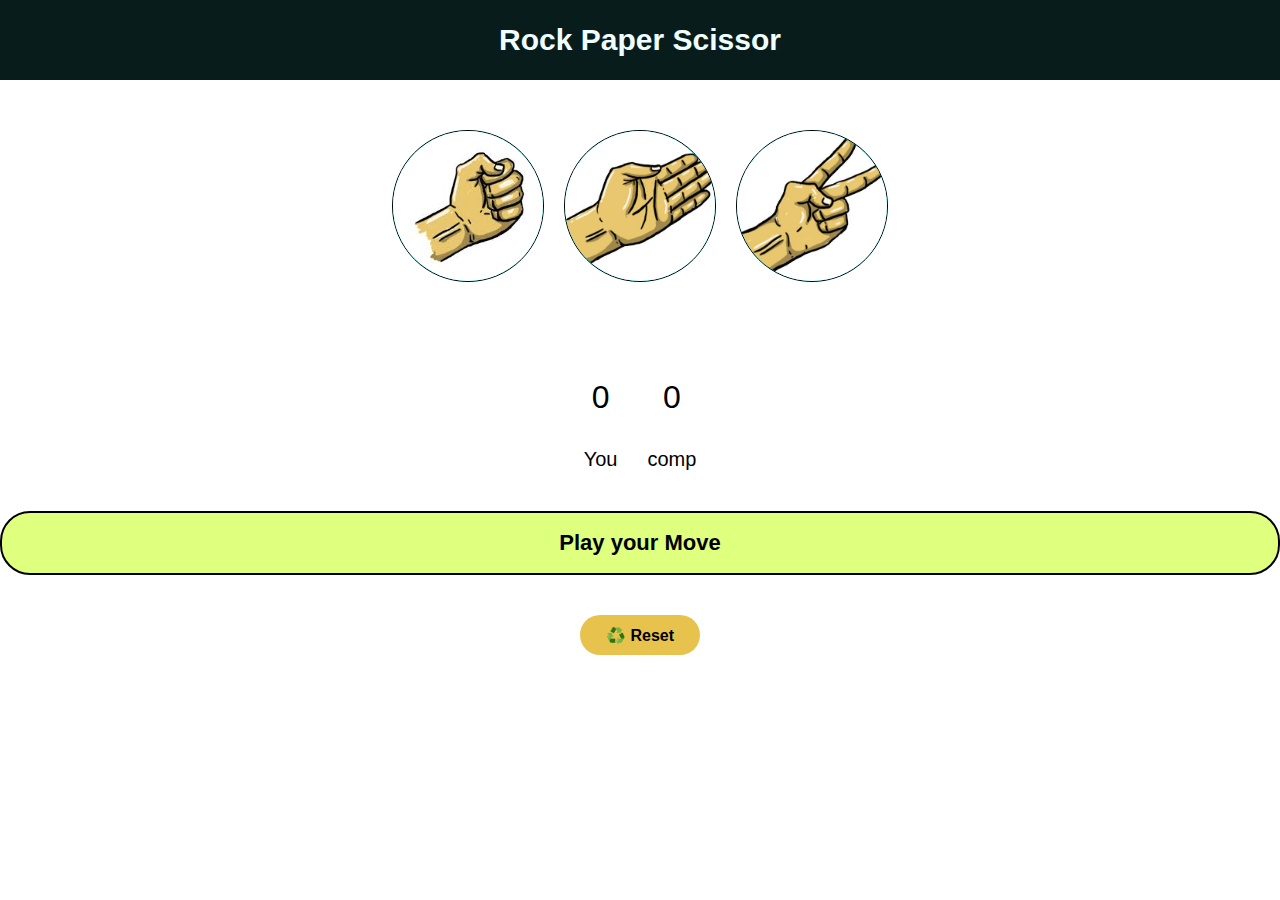
<file: index.html>
<!DOCTYPE html>
<html lang="en">
<head>
    <meta charset="UTF-8">
    <meta name="viewport" content="width=device-width, initial-scale=1.0">
    <title>RPS Game</title>
    <link rel="stylesheet" href="game.css">
</head>
<body>
    <div class="heading"><b>Rock Paper Scissor</b></div>

    <div class="main">
        <div class="rock"><img src="./images/rock.jpeg" alt="rock img" class="rockimg"></div>
        <div class="paper"><img src="./images/paper.png" alt="rock img" class="paperimg"></div>
        <div class="scissor"><img src="./images/scissors.png" alt="rock img" class="scissorimg"></div>
    </div>

<div class="scoreboard">

    <div class="points">
        <p class="yourpoints">0</p>
        <p class="you">You</p>
    </div>

    <div class="points">
        <p class="comppoints">0</p>
        <p class="comp">comp</p>
    </div>
</div>
<div class="content"><b>Play your Move</b></div>
<div class="newgame">
    <div class="reset"><b>♻️ Reset</b></div>
    <div class="playagain"><b>The game over reset if you want to play again !</b></div>

</div>


    <script src="game.js"></script>
</body>
</html>
</file>
<file: game.css>
body {
  height: auto;
  width: auto;
  font-family: Arial, sans-serif;
  margin: 0;
  padding: 0;
}

.heading {
  height: 80px;
  width: 100%;
  background-color: rgb(9, 28, 28);
  color: azure;
  font-size: 30px;
  display: flex;
  justify-content: center;
  align-items: center;
  text-align: center;
}

.main {
  display: flex;
  justify-content: center;
  align-items: center;
  padding: 50px;
  gap: 20px;
  flex-wrap: wrap;
}

.rock,
.paper,
.scissor {
  height: 150px;
  width: 150px;
  border-radius: 50%;
  background-color: aqua;
  overflow: hidden;
  border: 1px solid black;
  cursor: pointer;
  transition: transform 0.2s ease-in-out;
}

.rock:hover,
.paper:hover,
.scissor:hover {
  border: 2px solid black;
  transform: scale(1.05);
}

.rockimg,
.paperimg,
.scissorimg {
  height: 100%;
  width: 100%;
  object-fit: cover;
}

.scoreboard {
  display: flex;
  justify-content: center;
  align-items: center;
  margin-top: 15px;
  gap: 30px;
}

.points {
  font-size: 20px;
  text-align: center;
}

.yourpoints,
.comppoints {
  font-size: 2rem;
}

.content {
  height: 50px;
  min-width: 250px;
  background-color: rgb(223, 255, 127);
  border: 2px solid black;
  border-radius: 30px;
  margin: 20px auto;
  display: flex;
  justify-content: center;
  align-items: center;
  font-size: 22px;
  text-align: center;
  padding: 5px 10px;
}

.reset {
  height: 40px;
  width: 120px;
  background-color: rgb(231, 195, 77);
  display: flex;
  justify-content: center;
  align-items: center;
  font-size: 1rem;
  cursor: pointer;
  border-radius: 20px;
}

.reset:hover {
  border: 2px solid black;
}

.playagain {
  height: auto;
  min-height: 40px;
  max-width: 500px;
  background-color: rgb(215, 114, 13);
  display: flex;
  justify-content: center;
  align-items: center;
  padding: 5px 15px;
  font-size: 1rem;
  cursor: pointer;
  border-radius: 20px;
  text-align: center;
}

.playagain:hover {
  border: 2px solid black;
}

.newgame {
  display: flex;
  justify-content: center;
  align-items: center;
  flex-wrap: wrap;
  gap: 15px;
  padding: 20px;
}

/* 📱 Responsive Styles */

/* Laptops / Tablets */
@media (max-width: 992px) {
  .heading {
    font-size: 24px;
  }

  .main {
    padding: 20px;
  }

  .rock,
  .paper,
  .scissor {
    height: 130px;
    width: 130px;
  }

  /* Make result box smaller on laptops */
  .content {
    font-size: 18px;
    height: 40px;
    min-width: 180px;   /* reduced width */
    max-width: 200px;   /* capped width */
  }
}

/* Mobiles */
@media (max-width: 600px) {
  .heading {
    font-size: 20px;
    height: 60px;
  }

  .main {
    gap: 15px;
  }

  .rock,
  .paper,
  .scissor {
    height: 100px;
    width: 100px;
  }

  .scoreboard {
    flex-direction: column;
    gap: 10px;
  }

  /* Smaller score points in mobile */
  .yourpoints,
  .comppoints {
    font-size: 1.5rem;
  }

  .content {
    font-size: 16px;
    width: 80%;   /* auto fit to screen */
    height: auto;
    padding: 10px;
  }

  .reset,
  .playagain {
    width: 90%;
    font-size: 0.9rem;
    border-radius: 15px;
  }
}
</file>
